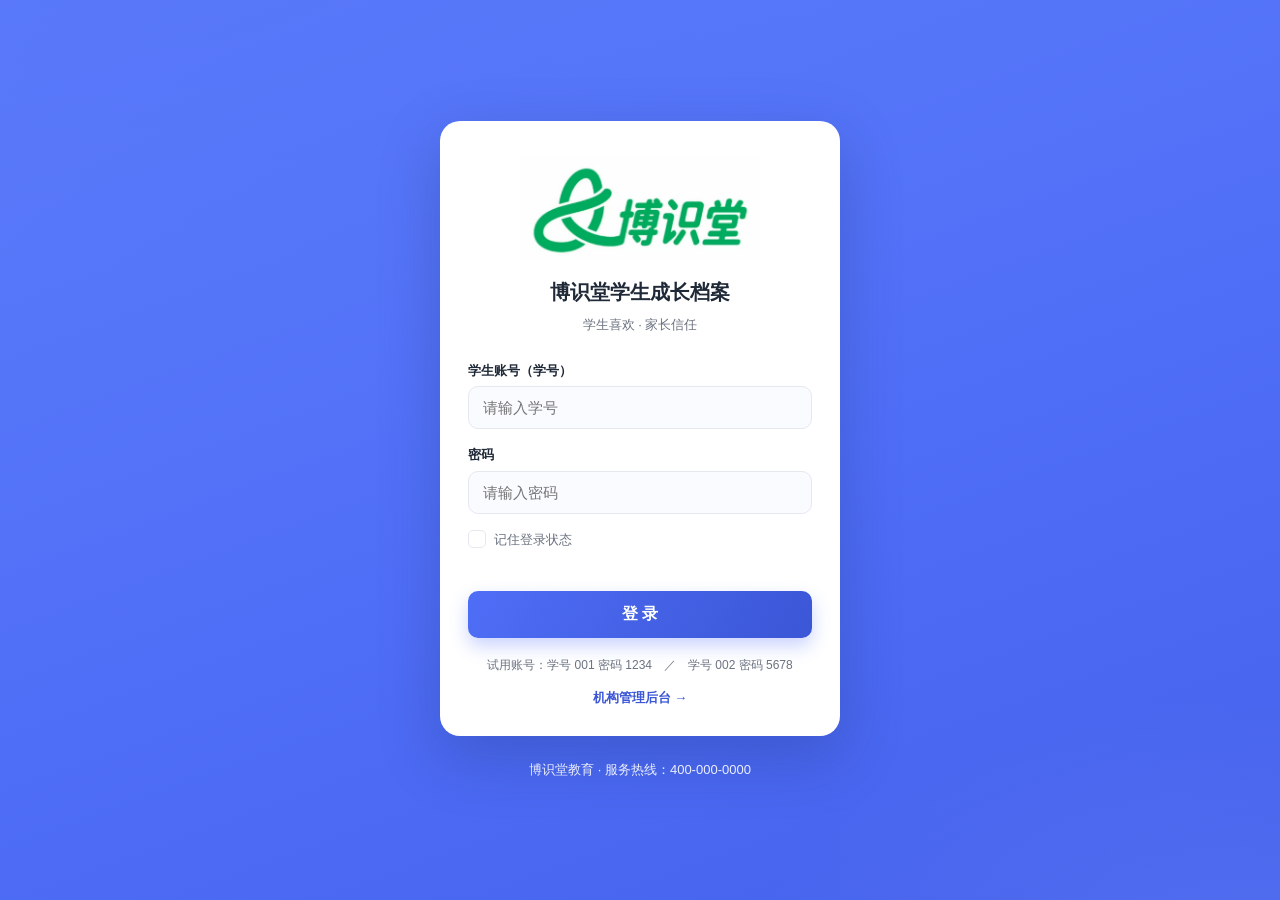
<file: student/index.html>
<!DOCTYPE html>
<html lang="zh-CN">
<head>
  <meta charset="UTF-8">
  <meta name="viewport" content="width=device-width, initial-scale=1.0, viewport-fit=cover">
  <meta name="theme-color" content="#4F6EF7">
  <title>登录 - 博识堂学生成长档案</title>
  <link rel="stylesheet" href="css/style.css">
</head>
<body class="login-body">
  <div class="login-backdrop"></div>
  <main class="login-card">
    <div class="login-logo">
      <img src="logo.jpg" alt="博识堂" class="login-logo-img">
    </div>
    <h1 class="login-title">博识堂学生成长档案</h1>
    <p class="login-subtitle">学生喜欢 · 家长信任</p>

    <form id="loginForm" class="login-form" autocomplete="off">
      <div class="field">
        <label for="studentId">学生账号（学号）</label>
        <input type="text" id="studentId" name="studentId" placeholder="请输入学号" required maxlength="20">
      </div>
      <div class="field">
        <label for="password">密码</label>
        <input type="password" id="password" name="password" placeholder="请输入密码" required maxlength="20">
      </div>

      <div class="login-options">
        <label class="checkbox-label">
          <input type="checkbox" id="rememberMe">
          <span class="checkmark"></span>
          <span>记住登录状态</span>
        </label>
      </div>

      <p id="loginError" class="form-error" role="alert"></p>

      <button type="submit" id="loginBtn" class="btn-primary btn-block">登 录</button>
    </form>

    <p class="login-tip">试用账号：学号 001 密码 1234　／　学号 002 密码 5678</p>
    <p class="login-admin-link"><a href="admin.html">机构管理后台 →</a></p>
  </main>

  <footer class="login-footer">
    博识堂教育 · 服务热线：400-000-0000
  </footer>

  <script src="js/login.js"></script>
</body>
</html>
</file>
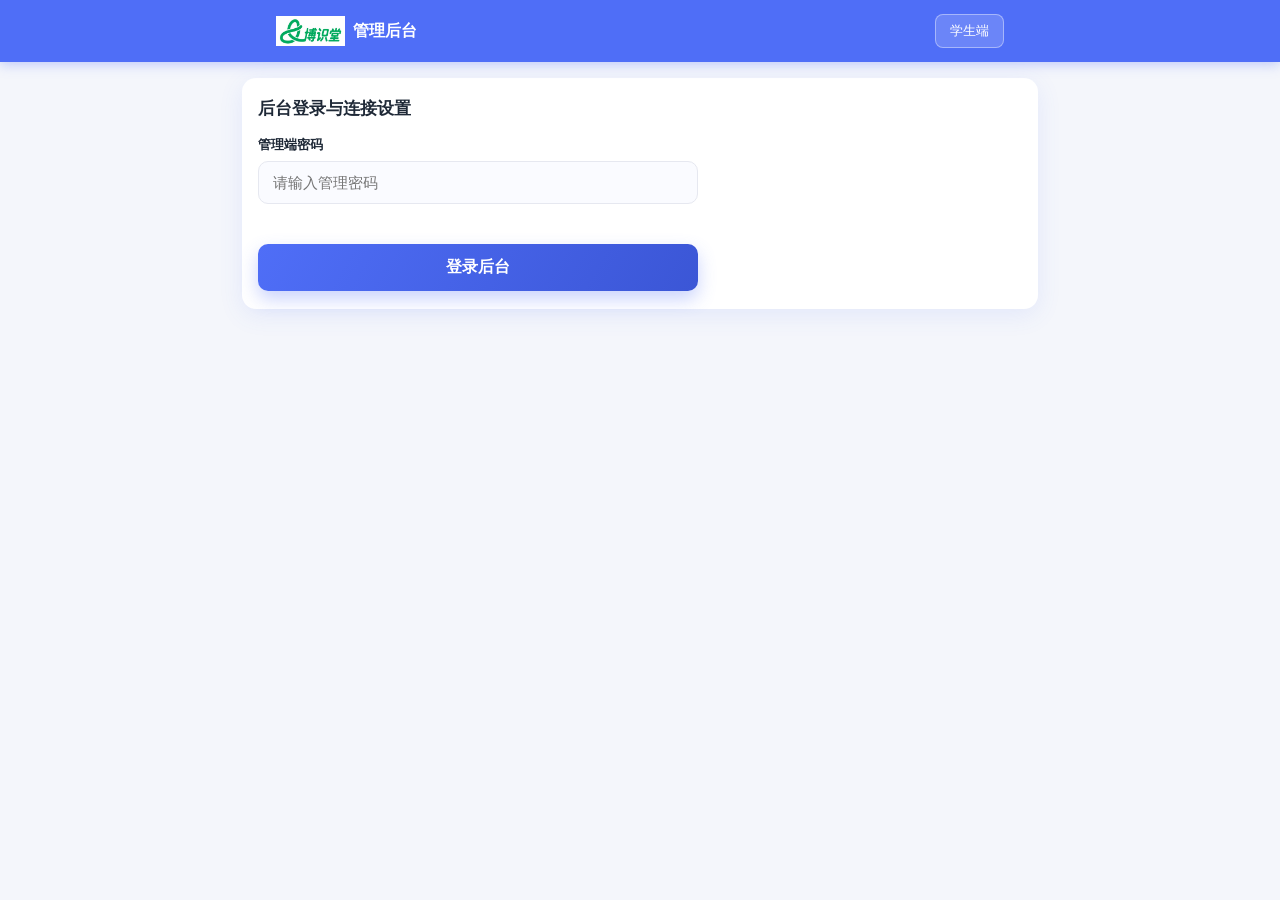
<file: student/admin.html>
<!DOCTYPE html>
<html lang="zh-CN">
<head>
  <meta charset="UTF-8">
  <meta name="viewport" content="width=device-width, initial-scale=1.0, viewport-fit=cover">
  <meta name="theme-color" content="#4F6EF7">
  <title>管理后台 - 博识堂学生成长档案</title>
  <link rel="stylesheet" href="css/style.css">
</head>
<body class="app-body">

  <header class="app-header">
    <div class="nav-inner">
      <div class="nav-brand">
        <img src="logo.jpg" alt="博识堂" class="nav-logo">
        <span>管理后台</span>
      </div>
      <div class="nav-actions">
        <a href="index.html" class="btn-logout link-btn">学生端</a>
        <button id="logoutBtn" class="btn-logout hidden">退出</button>
      </div>
    </div>
  </header>

  <main class="admin-container">

    <!-- ============ 登录 / 配置 ============ -->
    <section id="setupPanel" class="card">
      <h3 class="panel-title">后台登录与连接设置</h3>

      <form id="loginForm" class="admin-form">
        <div class="field">
          <label for="adminPass">管理端密码</label>
          <input type="password" id="adminPass" placeholder="请输入管理密码" autocomplete="off">
        </div>
        <p class="form-hint" id="loginHint"></p>
        <button type="submit" class="btn-primary btn-block">登录后台</button>
      </form>

      <div id="connForm" class="conn-form hidden">
        <p class="conn-title">GitHub 连接（用于把数据写回仓库）</p>
        <div class="field">
          <label for="ghOwner">GitHub 用户名 / 组织</label>
          <input type="text" id="ghOwner" placeholder="例如 yourname">
        </div>
        <div class="field">
          <label for="ghRepo">仓库名</label>
          <input type="text" id="ghRepo" placeholder="例如 student-growth" autocomplete="off">
        </div>
        <div class="field">
          <label for="ghBranch">分支</label>
          <input type="text" id="ghBranch" placeholder="main 或 gh-pages" value="gh-pages">
        </div>
        <div class="field">
          <label for="ghToken">GitHub Token（Personal Access Token）</label>
          <input type="password" id="ghToken" placeholder="ghp_xxx 或 github_pat_xxx" autocomplete="off">
        </div>
        <div class="login-options">
          <label class="checkbox-label">
            <input type="checkbox" id="rememberConn" checked>
            <span class="checkmark"></span>
            <span>记住连接设置（本地保存）</span>
          </label>
        </div>
        <p class="form-hint">Token 只需仓库读写权限，仅存于你浏览器本地，不会上传到任何服务器。</p>
        <button type="button" id="testConnBtn" class="btn-primary btn-block btn-outline">测试连接并进入管理</button>
      </div>
    </section>

    <!-- ============ 主工作区 ============ -->
    <section id="workspace" class="hidden">

      <div class="tab-bar" id="tabBar">
        <button class="tab-btn active" data-tab="students">学生账号</button>
        <button class="tab-btn" data-tab="archive">档案编辑</button>
        <button class="tab-btn" data-tab="photos">照片上传</button>
      </div>

      <!-- 学生账号管理 -->
      <section class="card tab-panel" id="tab-students">
        <div class="card-head">
          <h3>学生账号（data/students.json）</h3>
          <button class="btn-primary btn-sm" id="addStudentRow">+ 新增学生</button>
        </div>
        <div class="table-scroll">
          <table id="studentsTable">
            <thead>
              <tr>
                <th>ID</th>
                <th>姓名</th>
                <th>密码</th>
                <th>年级</th>
                <th>科目</th>
                <th>数据文件</th>
                <th>操作</th>
              </tr>
            </thead>
            <tbody id="studentsTbody">
              <tr><td colspan="7" class="empty-cell">尚未加载</td></tr>
            </tbody>
          </table>
        </div>
        <div class="panel-actions">
          <button class="btn-primary" id="saveStudentsBtn">保存学生账号</button>
          <button class="btn-ghost" id="reloadStudentsBtn">重新加载</button>
        </div>
      </section>

      <!-- 档案编辑 -->
      <section class="card tab-panel hidden" id="tab-archive">
        <div class="card-head">
          <h3>学生档案编辑</h3>
        </div>
        <div class="field">
          <label for="archStudent">选择学生</label>
          <select id="archStudent"></select>
        </div>
        <div class="field" id="archLoadBtnWrap">
          <button class="btn-ghost" id="archLoadBtn">加载该学生档案</button>
        </div>

        <div id="archiveEditor" class="hidden">
          <!-- 基本信息 -->
          <h4 class="sub-head">基本信息</h4>
          <div class="form-grid">
            <div class="field"><label>姓名</label><input id="edName"></div>
            <div class="field"><label>年级</label><input id="edGrade"></div>
            <div class="field"><label>科目</label><input id="edSubject"></div>
            <div class="field"><label>建档日期</label><input id="edRegDate" placeholder="YYYY-MM-DD"></div>
            <div class="field field-wide"><label>头像路径</label><input id="edAvatar" placeholder="images/students/001/avatar.jpg"></div>
          </div>

          <!-- 午晚练成绩 -->
          <h4 class="sub-head">午练 / 晚练成绩 <button class="btn-ghost btn-xs" id="addScoreBtn">+ 添加一天</button></h4>
          <div class="table-scroll"><table id="scoresTable">
            <thead><tr><th>日期</th><th>类型</th><th>科目</th><th>分数</th><th>满分</th><th></th></tr></thead>
            <tbody id="scoresTbody"></tbody>
          </table></div>

          <!-- 考试记录 -->
          <h4 class="sub-head">考试成绩 <button class="btn-ghost btn-xs" id="addExamBtn">+ 添加考试</button></h4>
          <div id="examsWrap"></div>

          <!-- 老师评语 -->
          <h4 class="sub-head">老师评语 <button class="btn-ghost btn-xs" id="addCommentBtn">+ 添加评语</button></h4>
          <div id="commentsWrap"></div>

          <!-- 成长相册 -->
          <h4 class="sub-head">成长相册 <button class="btn-ghost btn-xs" id="addPhotoBtn">+ 添加照片</button></h4>
          <div id="photosWrap"></div>

          <div class="panel-actions">
            <button class="btn-primary" id="saveArchiveBtn">保存档案</button>
            <button class="btn-ghost" id="reloadArchiveBtn">放弃修改重新载入</button>
          </div>
        </div>

        <div id="archiveEmpty" class="form-hint hidden">暂无可用学生档案，请先在“学生账号”中添加。</div>
      </section>

      <!-- 照片上传 -->
      <section class="card tab-panel hidden" id="tab-photos">
        <div class="card-head"><h3>照片上传到仓库</h3></div>
        <div class="field"><label>选择学生</label><select id="photoStudent"></select></div>
        <div class="field">
          <label>选择图片（可多选，jpg/png）</label>
          <input type="file" id="photoFiles" accept="image/jpeg,image/png" multiple>
        </div>
        <div class="field">
          <label>目标文件名前缀（可选）</label>
          <input id="photoPrefix" placeholder="留空则用原名，例：photo1">
        </div>
        <button class="btn-primary" id="uploadPhotosBtn">上传到 images/students/{ID}/</button>
        <div id="uploadResult" class="upload-result"></div>
      </section>

    </section>
  </main>

  <div id="toast" class="toast hidden"></div>

  <script src="js/admin.js"></script>
</body>
</html>
</file>
<file: student/css/style.css>
/* ============ 全局变量与基础 ============ */
:root {
  --primary: #4F6EF7;
  --primary-dark: #3b56d6;
  --primary-light: #eef1ff;
  --bg: #f4f6fb;
  --card: #ffffff;
  --text: #1f2937;
  --text-sub: #6b7280;
  --border: #e6e8f0;
  --success: #22c55e;
  --danger: #ef4444;
  --warning: #f59e0b;
  --radius: 14px;
  --shadow: 0 6px 24px rgba(79, 110, 247, 0.10);
}

* { box-sizing: border-box; margin: 0; padding: 0; }

html, body { height: 100%; }

body {
  font-family: -apple-system, BlinkMacSystemFont, "Segoe UI", "Microsoft YaHei", "PingFang SC", Helvetica, Arial, sans-serif;
  color: var(--text);
  background: var(--bg);
  -webkit-font-smoothing: antialiased;
  line-height: 1.5;
}

.hidden { display: none !important; }

img { max-width: 100%; display: block; }

button { font-family: inherit; cursor: pointer; }

/* ============ 登录页 ============ */
.login-body {
  min-height: 100vh;
  display: flex;
  flex-direction: column;
  align-items: center;
  justify-content: center;
  padding: 24px 16px;
  position: relative;
  overflow: hidden;
}

.login-backdrop {
  position: fixed;
  inset: 0;
  background:
    radial-gradient(1200px 600px at 10% -10%, rgba(79,110,247,0.35), transparent 60%),
    radial-gradient(900px 500px at 100% 110%, rgba(119,147,255,0.30), transparent 60%),
    linear-gradient(160deg, #5b7cfa 0%, #4F6EF7 55%, #4461ea 100%);
}

.login-card {
  position: relative;
  width: 100%;
  max-width: 400px;
  background: var(--card);
  border-radius: 20px;
  box-shadow: 0 20px 60px rgba(30, 50, 120, 0.30);
  padding: 36px 28px 28px;
  text-align: center;
}

.login-logo { display: flex; justify-content: center; }

.login-logo-img {
  width: 240px;
  max-width: 78%;
  height: auto;
  display: block;
}

.login-title {
  margin-top: 16px;
  font-size: 20px;
  font-weight: 700;
  color: var(--text);
}

.login-subtitle {
  margin: 8px 0 26px;
  font-size: 13px;
  color: var(--text-sub);
}

.login-form { text-align: left; }

.field { margin-bottom: 16px; }

.field label {
  display: block;
  font-size: 13px;
  font-weight: 600;
  margin-bottom: 6px;
  color: var(--text);
}

.field input {
  width: 100%;
  padding: 12px 14px;
  font-size: 15px;
  border: 1.5px solid var(--border);
  border-radius: 10px;
  outline: none;
  transition: border-color .2s, box-shadow .2s;
  background: #fafbff;
}

.field input:focus {
  border-color: var(--primary);
  box-shadow: 0 0 0 3px rgba(79,110,247,.15);
  background: #fff;
}

.login-options {
  display: flex;
  align-items: center;
  justify-content: space-between;
  margin-bottom: 14px;
}

.checkbox-label {
  display: inline-flex;
  align-items: center;
  gap: 8px;
  font-size: 13px;
  color: var(--text-sub);
  cursor: pointer;
  user-select: none;
}

.checkbox-label input { display: none; }

.checkmark {
  width: 18px;
  height: 18px;
  border: 1.5px solid var(--border);
  border-radius: 5px;
  position: relative;
  transition: all .2s;
  background: #fff;
  flex-shrink: 0;
}

.checkbox-label input:checked + .checkmark {
  background: var(--primary);
  border-color: var(--primary);
}

.checkbox-label input:checked + .checkmark::after {
  content: "";
  position: absolute;
  left: 6px;
  top: 2px;
  width: 5px;
  height: 10px;
  border: solid #fff;
  border-width: 0 2px 2px 0;
  transform: rotate(45deg);
}

.form-error {
  color: var(--danger);
  font-size: 13px;
  min-height: 18px;
  margin-bottom: 10px;
  text-align: left;
}

.btn-primary {
  background: linear-gradient(120deg, var(--primary), var(--primary-dark));
  color: #fff;
  border: none;
  border-radius: 10px;
  font-size: 16px;
  font-weight: 600;
  padding: 13px;
  transition: opacity .2s, transform .1s;
  box-shadow: 0 8px 18px rgba(79,110,247,.3);
}

.btn-primary:active { transform: translateY(1px); }
.btn-primary:disabled { opacity: .65; cursor: not-allowed; }

.btn-block { width: 100%; }

.login-tip {
  margin-top: 18px;
  font-size: 12px;
  color: var(--text-sub);
}

.login-admin-link { margin-top: 14px; font-size: 13px; }
.login-admin-link a { color: var(--primary-dark); font-weight: 600; text-decoration: none; }
.login-admin-link a:hover { text-decoration: underline; }

.login-footer {
  position: relative;
  margin-top: 24px;
  color: rgba(255,255,255,.9);
  font-size: 13px;
}

/* ============ 应用页面通用 ============ */
.app-body { background: var(--bg); }

.app-header {
  position: sticky;
  top: 0;
  z-index: 50;
  background: var(--primary);
  color: #fff;
  box-shadow: 0 2px 12px rgba(79,110,247,.35);
}

.nav-inner {
  max-width: 760px;
  margin: 0 auto;
  padding: 14px 16px;
  display: flex;
  align-items: center;
  justify-content: space-between;
}

.nav-brand { font-weight: 700; font-size: 16px; display: flex; align-items: center; gap: 8px; }

.nav-logo { height: 30px; width: auto; display: block; }

.btn-logout {
  background: rgba(255,255,255,.16);
  color: #fff;
  border: 1px solid rgba(255,255,255,.4);
  border-radius: 8px;
  padding: 6px 14px;
  font-size: 13px;
  transition: background .2s;
}

.btn-logout:hover { background: rgba(255,255,255,.28); }

.app-container {
  max-width: 760px;
  margin: 0 auto;
  padding: 16px 16px 40px;
}

.state-box {
  text-align: center;
  color: var(--text-sub);
  padding: 60px 20px;
  font-size: 14px;
}

.spinner {
  width: 30px;
  height: 30px;
  margin: 0 auto 14px;
  border: 3px solid var(--primary-light);
  border-top-color: var(--primary);
  border-radius: 50%;
  animation: spin .8s linear infinite;
}

@keyframes spin { to { transform: rotate(360deg); } }

.card {
  background: var(--card);
  border-radius: var(--radius);
  box-shadow: var(--shadow);
  padding: 18px 16px;
  margin-bottom: 16px;
}

.card-head {
  display: flex;
  align-items: center;
  justify-content: space-between;
  margin-bottom: 14px;
}

.card-head h3 { font-size: 16px; font-weight: 700; }

/* ============ 顶部学生信息 ============ */
.profile-hero {
  background: linear-gradient(135deg, #4F6EF7 0%, #7b97ff 100%);
  border-radius: var(--radius);
  padding: 20px 18px;
  color: #fff;
  display: flex;
  align-items: center;
  gap: 16px;
  margin-bottom: 16px;
  box-shadow: 0 10px 26px rgba(79,110,247,.3);
}

.profile-avatar {
  width: 76px;
  height: 76px;
  border-radius: 50%;
  overflow: hidden;
  border: 3px solid rgba(255,255,255,.85);
  background: #fff;
  flex-shrink: 0;
  display: flex;
  align-items: center;
  justify-content: center;
}

.profile-avatar img {
  width: 100%;
  height: 100%;
  object-fit: cover;
}

.profile-name { font-size: 22px; font-weight: 700; }

.profile-tags {
  display: flex;
  gap: 8px;
  margin: 6px 0 4px;
  flex-wrap: wrap;
}

.tag {
  background: rgba(255,255,255,.22);
  border: 1px solid rgba(255,255,255,.35);
  border-radius: 999px;
  padding: 2px 10px;
  font-size: 12px;
}

.profile-reg { font-size: 12px; opacity: .9; }

/* ============ 概览卡片 ============ */
.overview-grid {
  display: grid;
  grid-template-columns: repeat(2, 1fr);
  gap: 12px;
  margin-bottom: 16px;
}

.ov-card {
  background: var(--card);
  border-radius: var(--radius);
  box-shadow: var(--shadow);
  padding: 14px;
  border-top: 3px solid var(--primary);
}

.ov-value {
  font-size: 26px;
  font-weight: 800;
  color: var(--primary);
  line-height: 1.2;
}

.ov-label { font-size: 13px; color: var(--text-sub); margin: 4px 0 2px; }

.ov-sub { font-size: 12px; color: var(--text-sub); }

.ov-card-teacher { border-top-color: var(--warning); grid-column: 1 / -1; }

.ov-card-teacher .ov-label { color: var(--warning); font-weight: 700; }

.ov-comment {
  font-size: 14px;
  color: var(--text);
  margin-top: 6px;
  display: -webkit-box;
  -webkit-line-clamp: 2;
  -webkit-box-orient: vertical;
  overflow: hidden;
}

/* ============ 分段切换 ============ */
.seg-control {
  display: flex;
  background: var(--primary-light);
  border-radius: 9px;
  padding: 3px;
}

.seg-btn {
  border: none;
  background: transparent;
  color: var(--primary);
  font-size: 13px;
  font-weight: 600;
  padding: 5px 14px;
  border-radius: 7px;
  transition: all .2s;
}

.seg-btn.active {
  background: var(--primary);
  color: #fff;
  box-shadow: 0 2px 6px rgba(79,110,247,.3);
}

.chart-wrap { position: relative; height: 240px; }

/* ============ 考试成绩 ============ */
.exam-item {
  border: 1px solid var(--border);
  border-radius: 12px;
  padding: 12px 14px;
  margin-bottom: 12px;
  background: #fbfcff;
}

.exam-head {
  display: flex;
  justify-content: space-between;
  align-items: center;
  cursor: pointer;
}

.exam-title { font-size: 15px; font-weight: 700; }

.exam-date { font-size: 12px; color: var(--text-sub); }

.exam-toggle {
  color: var(--primary);
  font-size: 13px;
  font-weight: 600;
  margin-left: 10px;
  white-space: nowrap;
}

.exam-body { margin-top: 10px; }

table {
  width: 100%;
  border-collapse: collapse;
  font-size: 13px;
}

table th, table td {
  padding: 8px 6px;
  text-align: center;
  border-bottom: 1px solid var(--border);
}

table th {
  background: var(--primary-light);
  color: var(--primary-dark);
  font-weight: 600;
}

.exam-papers { margin-top: 10px; }

.paper-label { font-size: 13px; color: var(--text-sub); margin-bottom: 8px; }

.paper-thumbs {
  display: flex;
  gap: 8px;
  flex-wrap: wrap;
}

.paper-thumb {
  width: 84px;
  height: 84px;
  border-radius: 8px;
  border: 1px solid var(--border);
  object-fit: cover;
  cursor: zoom-in;
  background: var(--primary-light);
}

/* ============ 评语时间线 ============ */
.timeline { position: relative; padding-left: 20px; }

.timeline::before {
  content: "";
  position: absolute;
  left: 6px;
  top: 4px;
  bottom: 4px;
  width: 2px;
  background: var(--primary-light);
}

.tl-item { position: relative; margin-bottom: 18px; }

.tl-item::before {
  content: "";
  position: absolute;
  left: -20px;
  top: 6px;
  width: 12px;
  height: 12px;
  border-radius: 50%;
  background: var(--primary);
  border: 2px solid #fff;
  box-shadow: 0 0 0 2px var(--primary);
}

.tl-head {
  display: flex;
  align-items: center;
  gap: 8px;
  flex-wrap: wrap;
}

.tl-date { font-size: 12px; color: var(--text-sub); }

.tl-teacher {
  font-size: 12px;
  font-weight: 600;
  color: var(--primary);
  background: var(--primary-light);
  border-radius: 999px;
  padding: 1px 10px;
}

.tl-content {
  margin-top: 6px;
  font-size: 14px;
  background: #f8f9ff;
  border-radius: 10px;
  padding: 10px 12px;
}

.tl-attach {
  display: flex;
  gap: 8px;
  flex-wrap: wrap;
  margin-top: 10px;
}

.tl-attach img {
  width: 84px;
  height: 84px;
  border-radius: 8px;
  border: 1px solid var(--border);
  object-fit: cover;
  cursor: zoom-in;
}

/* ============ 成长相册 ============ */
.gallery-grid {
  display: grid;
  grid-template-columns: repeat(3, 1fr);
  gap: 10px;
}

.gallery-item {
  border-radius: 10px;
  overflow: hidden;
  position: relative;
  cursor: zoom-in;
  background: var(--primary-light);
  aspect-ratio: 1 / 1;
}

.gallery-item img {
  width: 100%;
  height: 100%;
  object-fit: cover;
  transition: transform .3s;
}

.gallery-item:hover img { transform: scale(1.05); }

.gallery-caption {
  position: absolute;
  left: 0;
  right: 0;
  bottom: 0;
  padding: 12px 8px 6px;
  background: linear-gradient(transparent, rgba(0,0,0,.6));
  color: #fff;
  font-size: 11px;
  pointer-events: none;
}

.gallery-caption b { font-size: 12px; }

/* ============ 无数据/底部 ============ */
.app-footer {
  text-align: center;
  color: var(--text-sub);
  padding: 24px 16px 8px;
  font-size: 13px;
  border-top: 1px solid var(--border);
}

.org-name { font-size: 15px; font-weight: 700; color: var(--text); margin-bottom: 4px; }

.org-contact, .org-email { font-size: 12px; margin: 2px 0; }

/* ============ 图片查看弹层 ============ */
.lightbox {
  position: fixed;
  inset: 0;
  z-index: 100;
  background: rgba(0,0,0,.88);
  display: flex;
  align-items: center;
  justify-content: center;
  padding: 24px;
}

.lb-close {
  position: absolute;
  top: 16px;
  right: 16px;
  width: 40px;
  height: 40px;
  border-radius: 50%;
  border: none;
  background: rgba(255,255,255,.15);
  color: #fff;
  font-size: 26px;
  line-height: 1;
  z-index: 2;
}

.lb-close:hover { background: rgba(255,255,255,.3); }

.lb-body { max-width: 720px; text-align: center; }

.lb-body img {
  max-width: 100%;
  max-height: 76vh;
  border-radius: 10px;
  margin: 0 auto;
}

.lb-caption { color: #fff; margin-top: 12px; font-size: 14px; }

/* ============ 移动端适配 ============ */
@media (min-width: 640px) {
  .gallery-grid { grid-template-columns: repeat(4, 1fr); }
  .overview-grid { grid-template-columns: repeat(4, 1fr); }
  .ov-card-teacher { grid-column: span 4; }
}

@media (max-width: 480px) {
  .profile-hero { padding: 16px; gap: 12px; }
  .profile-avatar { width: 64px; height: 64px; }
  .profile-name { font-size: 19px; }
  .ov-value { font-size: 22px; }
  .login-card { padding: 30px 20px 24px; }
  .form-grid { grid-template-columns: 1fr; }
}

/* ============ 管理后台 ============ */
.nav-actions { display: flex; align-items: center; gap: 8px; }
.link-btn { text-decoration: none; }

.admin-container { max-width: 820px; margin: 0 auto; padding: 16px 12px 60px; }

.panel-title { font-size: 17px; font-weight: 700; margin-bottom: 14px; }

.admin-form, .conn-form { max-width: 440px; }

.conn-title {
  font-weight: 700;
  color: var(--primary-dark);
  margin: 22px 0 12px;
  padding-top: 16px;
  border-top: 1px dashed var(--border);
  font-size: 15px;
}

.form-hint { font-size: 12px; color: var(--text-sub); margin: 8px 0; min-height: 16px; }
.form-hint.danger { color: var(--danger); }

.btn-outline {
  background: #fff;
  color: var(--primary);
  box-shadow: none;
  border: 1.5px solid var(--primary);
}
.btn-outline:hover { background: var(--primary-light); }

/* 页签 */
.tab-bar {
  display: flex;
  gap: 8px;
  margin: 6px 0 14px;
  background: #fff;
  border-radius: 12px;
  padding: 6px;
  box-shadow: var(--shadow);
}
.tab-btn {
  flex: 1;
  border: none;
  background: transparent;
  color: var(--text-sub);
  font-size: 14px;
  font-weight: 600;
  padding: 9px 0;
  border-radius: 9px;
  transition: all .2s;
}
.tab-btn.active { background: var(--primary); color: #fff; box-shadow: 0 2px 8px rgba(79,110,247,.3); }

/* 表与单元格 */
.table-scroll { overflow-x: auto; margin: 4px 0 12px; }
.table-scroll table { min-width: 560px; }

.cell-inp {
  width: 100%;
  min-width: 64px;
  padding: 5px 6px;
  border: 1px solid var(--border);
  border-radius: 6px;
  font-size: 13px;
  background: #fafbff;
}
.cell-inp:focus { border-color: var(--primary); outline: none; }

.empty-cell { text-align: center; color: var(--text-sub); padding: 20px; }

/* 按钮变体 */
.btn-ghost {
  background: #fff;
  color: var(--primary-dark);
  border: 1px solid var(--border);
  border-radius: 8px;
  padding: 8px 16px;
  font-size: 13px;
  font-weight: 600;
  transition: all .2s;
}
.btn-ghost:hover { border-color: var(--primary); background: var(--primary-light); }
.btn-sm { padding: 6px 14px; font-size: 13px; }
.btn-xs { padding: 3px 10px; font-size: 12px; border-radius: 6px; }

.panel-actions { display: flex; gap: 10px; margin-top: 8px; flex-wrap: wrap; }

.sub-head {
  font-size: 14px;
  font-weight: 700;
  margin: 18px 0 8px;
  padding-bottom: 6px;
  border-bottom: 1px solid var(--border);
  display: flex;
  align-items: center;
  justify-content: space-between;
}

.form-grid {
  display: grid;
  grid-template-columns: repeat(2, 1fr);
  gap: 10px 12px;
}
.field-wide { grid-column: 1 / -1; }
.form-grid textarea, .field-wide textarea {
  width: 100%;
  padding: 8px 10px;
  border: 1.5px solid var(--border);
  border-radius: 8px;
  font: inherit;
  font-size: 14px;
  resize: vertical;
  background: #fafbff;
}

.sub-block {
  border: 1px solid var(--border);
  border-radius: 10px;
  padding: 12px;
  margin-bottom: 10px;
  background: #fbfcff;
}
.sub-block-head {
  display: flex;
  align-items: center;
  justify-content: space-between;
  margin-bottom: 8px;
  color: var(--primary-dark);
}
.sub-table-title { font-size: 12px; color: var(--text-sub); margin: 6px 0 2px; }

/* 照片上传结果 */
.upload-result { margin-top: 14px; }
.upload-result textarea {
  width: 100%;
  height: auto;
  min-height: 40px;
  padding: 8px;
  border: 1px solid var(--border);
  border-radius: 8px;
  font: 12px/1.4 Consolas, Menlo, monospace;
  background: #fafbff;
  display: block;
  margin: 8px 0;
}
.up-ok { color: var(--success); font-size: 13px; }

/* Toast 提示 */
.toast {
  position: fixed;
  left: 50%;
  bottom: 28px;
  transform: translateX(-50%);
  background: #1f2937;
  color: #fff;
  padding: 10px 20px;
  border-radius: 999px;
  font-size: 14px;
  box-shadow: 0 8px 24px rgba(0,0,0,.22);
  z-index: 200;
  max-width: 88vw;
  text-align: center;
}
.toast-ok { background: var(--success); }
.toast-err { background: var(--danger); }
</file>
